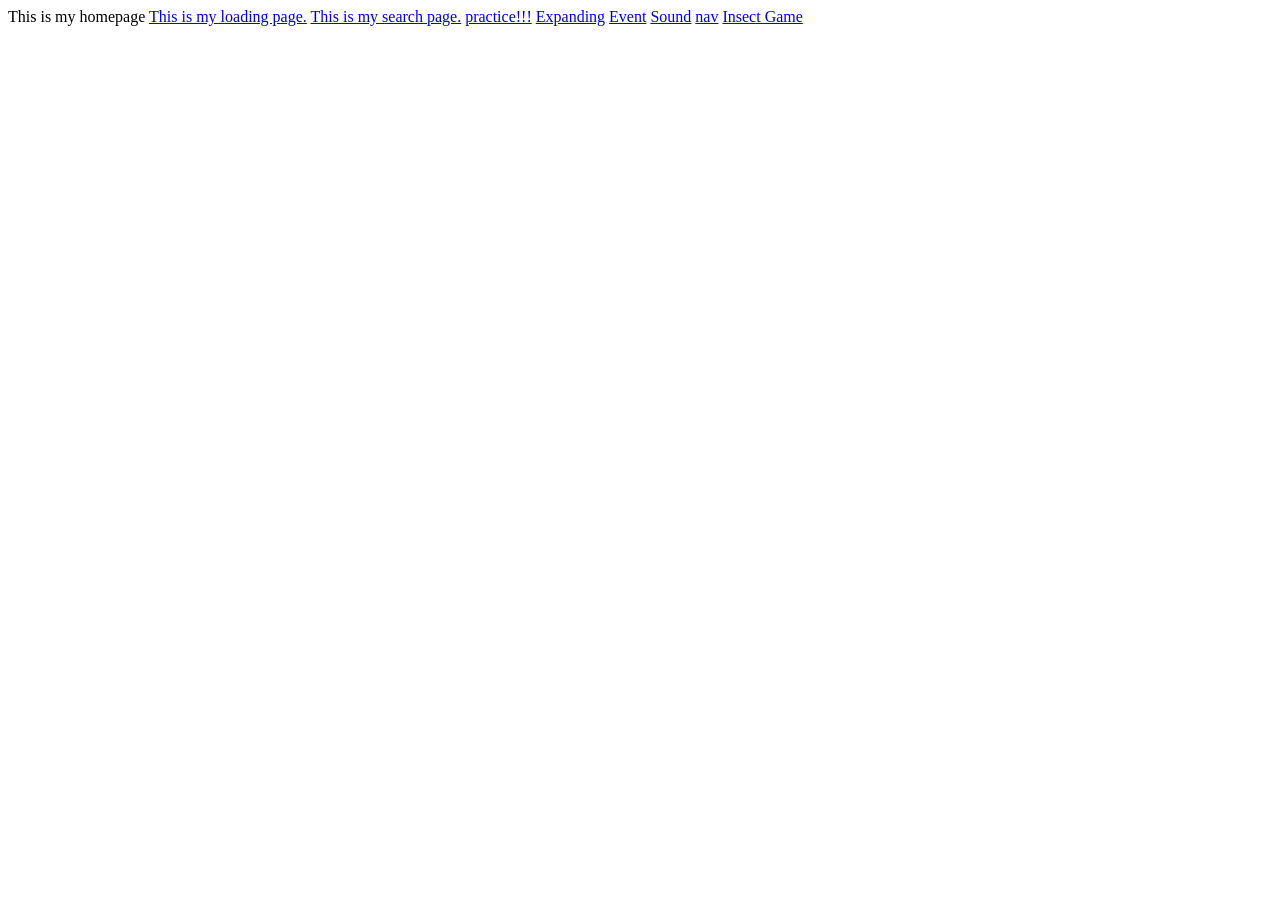
<file: index.html>
<!DOCTYPE html>
<html lang="en">
<head>
    <meta charset="UTF-8">
    <meta name="viewport" content="width=device-width, initial-scale=1.0">
    <title>Home Page</title>
</head>
<body>
    This is my homepage
    <a href="loading.html">This is my loading page.</a>
    <a href="search.html">This is my search page.</a>
    <a href="practice.html">practice!!!</a>
    <a href="expanding.html">Expanding</a>
    <a href="event.html">Event</a>
    <a href="sound.html">Sound</a>
    <a href="nav.html">nav</a>
    <a href="insect.html">Insect Game</a>
</body>
</html>
</file>
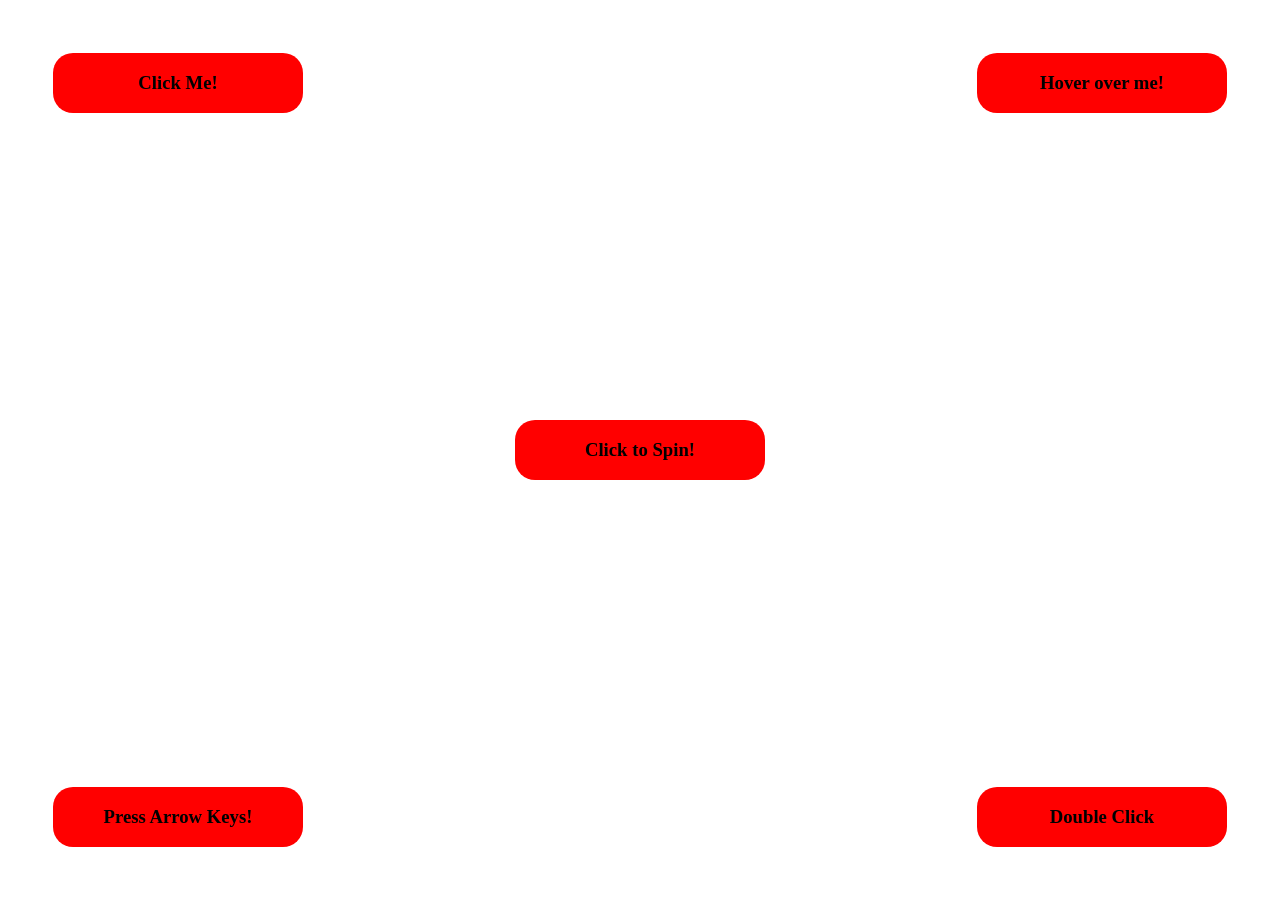
<file: event.html>
<!DOCTYPE html>
<html lang="en">
<head>
    <meta charset="UTF-8">
    <meta name="viewport" content="width=device-width, initial-scale=1.0">
    <title>Event</title>
    <link rel="stylesheet" href="style/event.css">
</head>
<body>
    <div class="rectangle click">
        <h3>Click Me!</h3>
    </div>
    <div class="rectangle move">
        <h3>Press Arrow Keys!</h3>
    </div>
    <div class="rectangle spin">
        <h3>Click to Spin!</h3>
    </div>
    <div class="rectangle hover">
        <h3>Hover over me!</h3>
    </div>
    <div class="rectangle dblclick">
        <h3>Double Click</h3>
    </div>
    <script src="script/event.js"></script>
</body>
</html>
</file>
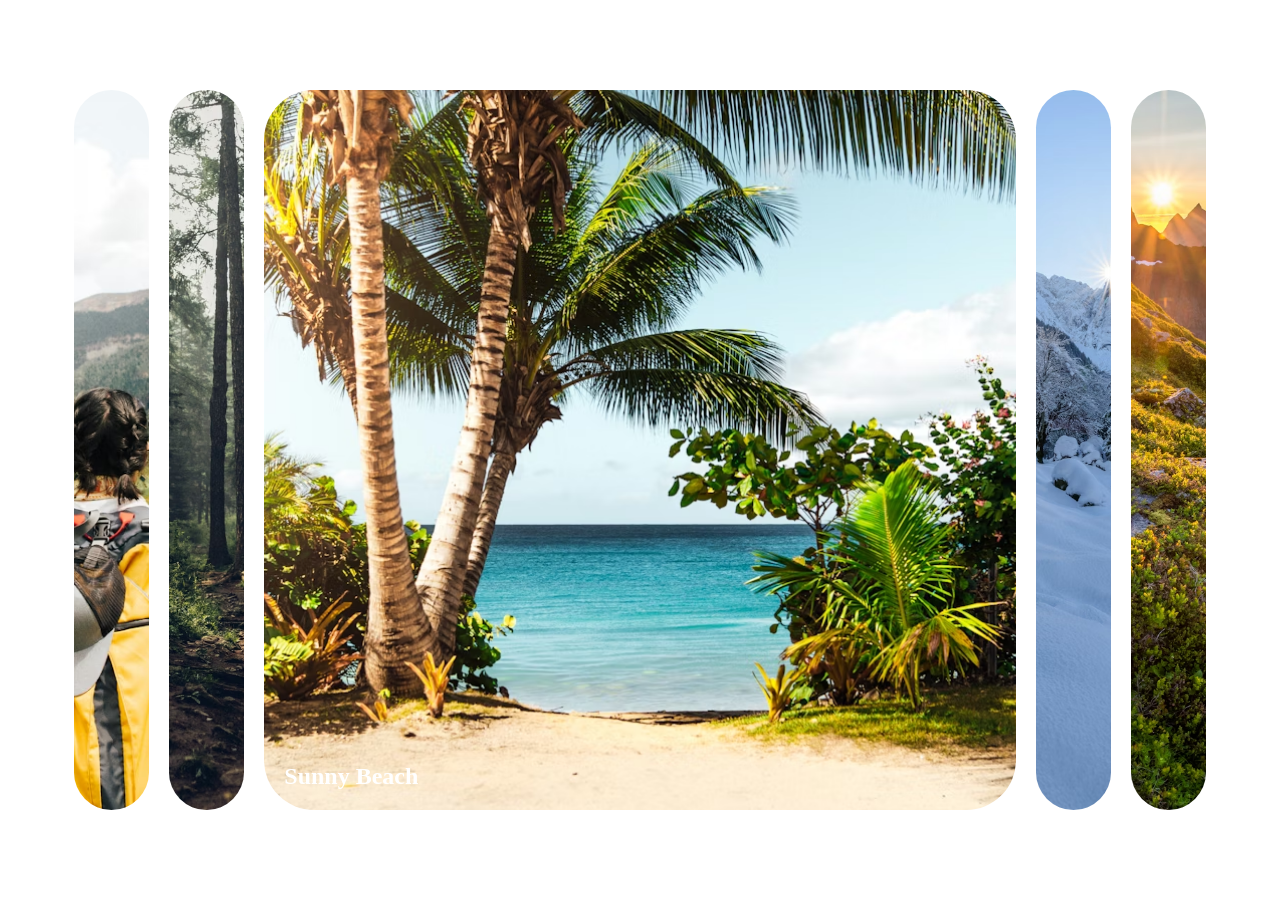
<file: expanding.html>
<!DOCTYPE html>
<html lang="en">
<head>
    <meta charset="UTF-8">
    <meta name="viewport" content="width=device-width, initial-scale=1.0">
    <title>Expanding</title>
    <link rel="stylesheet" href="style/expanding.css">
</head>
<body class="body">
    <div class="container">
        <div class="panel" style="background-image: url('images/explore.avif')">
            <h3>Explore The World</h3>
        </div>
        <div class="panel" style="background-image: url('images/forest.avif')">
            <h3>Wild Forest</h3>
        </div>
        <div class="panel active" style="background-image: url('images/beach.avif')">
            <h3>Sunny Beach</h3>
        </div>
        <div class="panel" style="background-image: url('images/winter.avif')">
            <h3>City On Winter</h3>
        </div>
        <div class="panel" style="background-image: url('images/mountains.avif')">
            <h3>Beautiful Mountains</h3>
        </div>
    </div>
    <script src="script/expanding.js"></script>
</body>
</html>
</file>
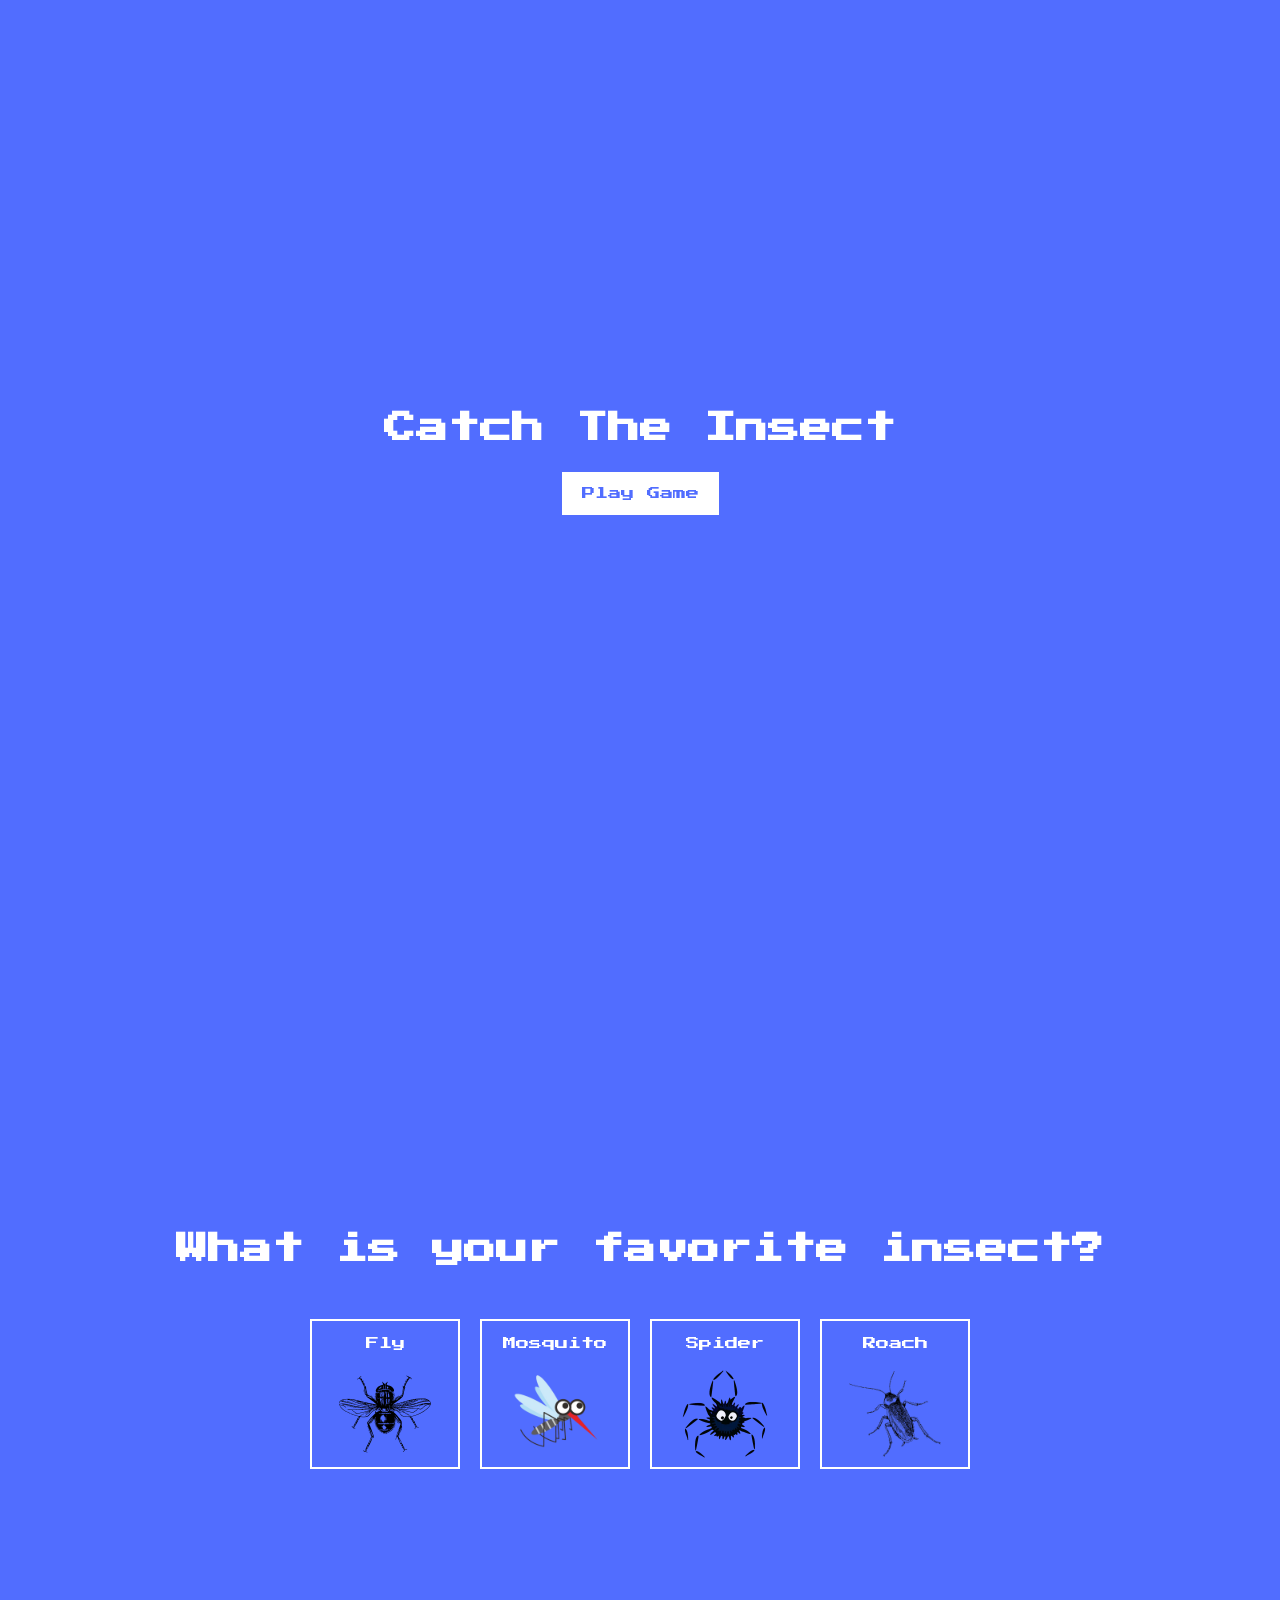
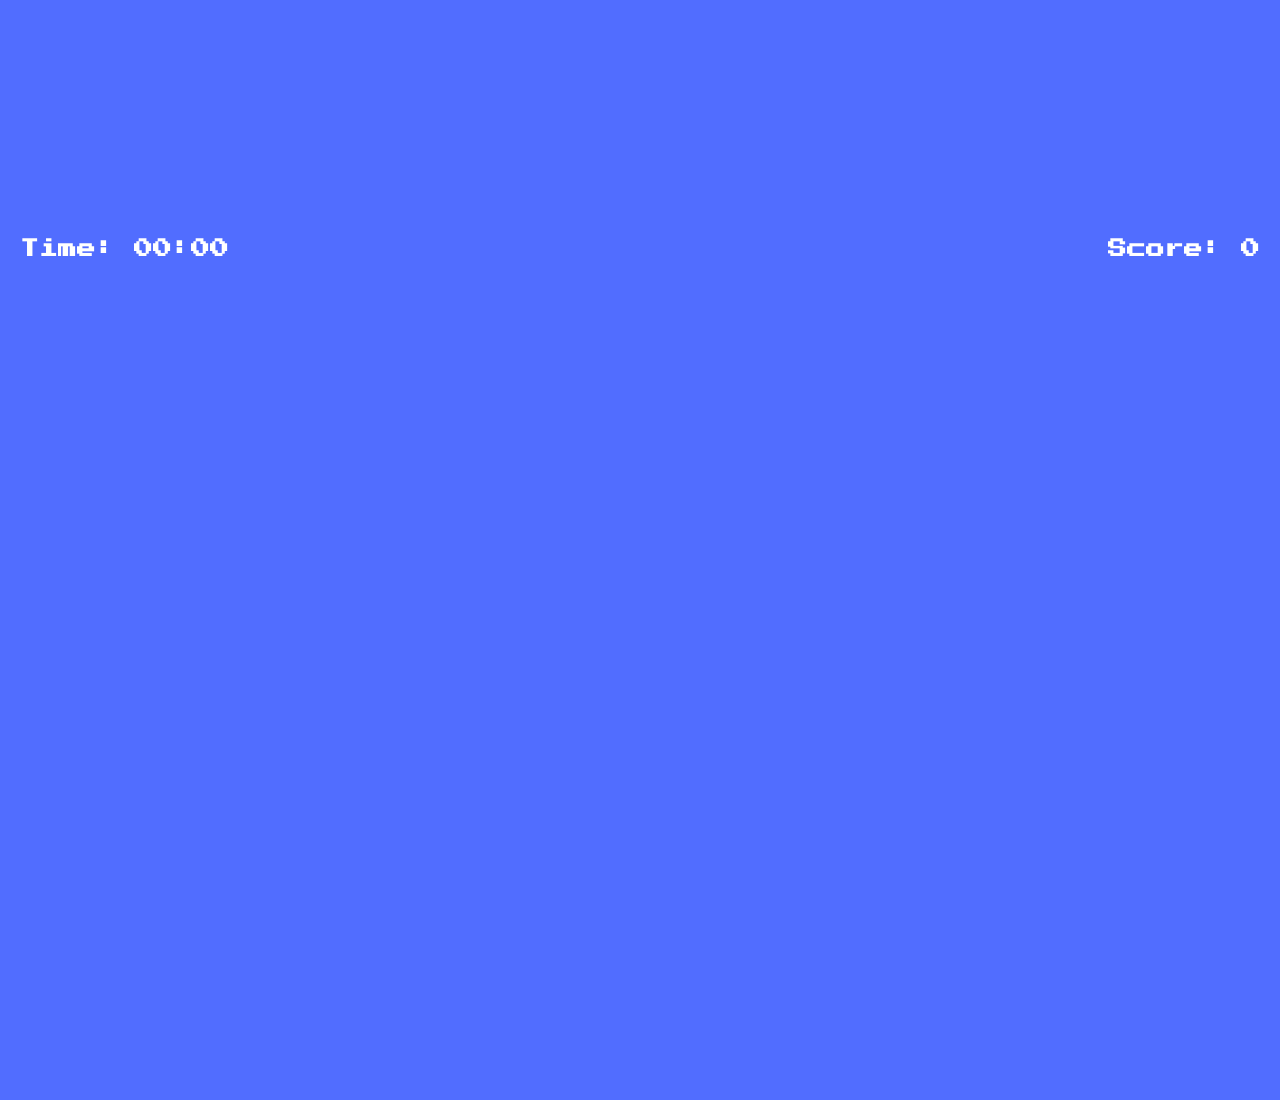
<file: insect.html>
<!DOCTYPE html>
<html lang="en">
<head>
    <meta charset="UTF-8">
    <meta name="viewport" content="width=device-width, initial-scale=1.0">
    <title>Insect Game</title>
    <link rel="stylesheet" href="style/insect.css">
</head>
<body>
    <div class="screen">
        <h1>Catch The Insect</h1>
        <button class="btn" id="start-btn">Play Game</button>
    </div>

    <div class="screen">
        <h1>What is your favorite insect?</h1>
        <ul class = "insects-list">
            <li>
                <button class="choose-insect-btn">
                    <p>Fly</p>
                    <img src="images/flybg.png" alt="Fly">
                </button>
            </li>
            <li>
                <button class="choose-insect-btn">
                    <p>Mosquito</p>
                    <img src="images/mosquitobg.png" alt="mosquito">
                </button>
            </li>
            <li>
                <button class="choose-insect-btn">
                    <p>Spider</p>
                    <img src="images/spiderbg.png" alt="spider">
                </button>
            </li>
            <li>
                <button class="choose-insect-btn">
                    <p>Roach</p>
                    <img src="images/roachbg.png" alt="roach">
                </button>
            </li>
        </ul>
    </div>

    <div class="screen game-container" id="game-container">
        <h3 id="time" class="time">Time: 00:00</h3>
        <h3 id="score" class="score">Score: 0</h3>
        <h5 id="message" class="message">
            Are you annoyed yet? <br>
            You are playing an impossible game!!
        </h5>
    </div>

    <script src="script/insect.js"></script>
</body>
</html>
</file>
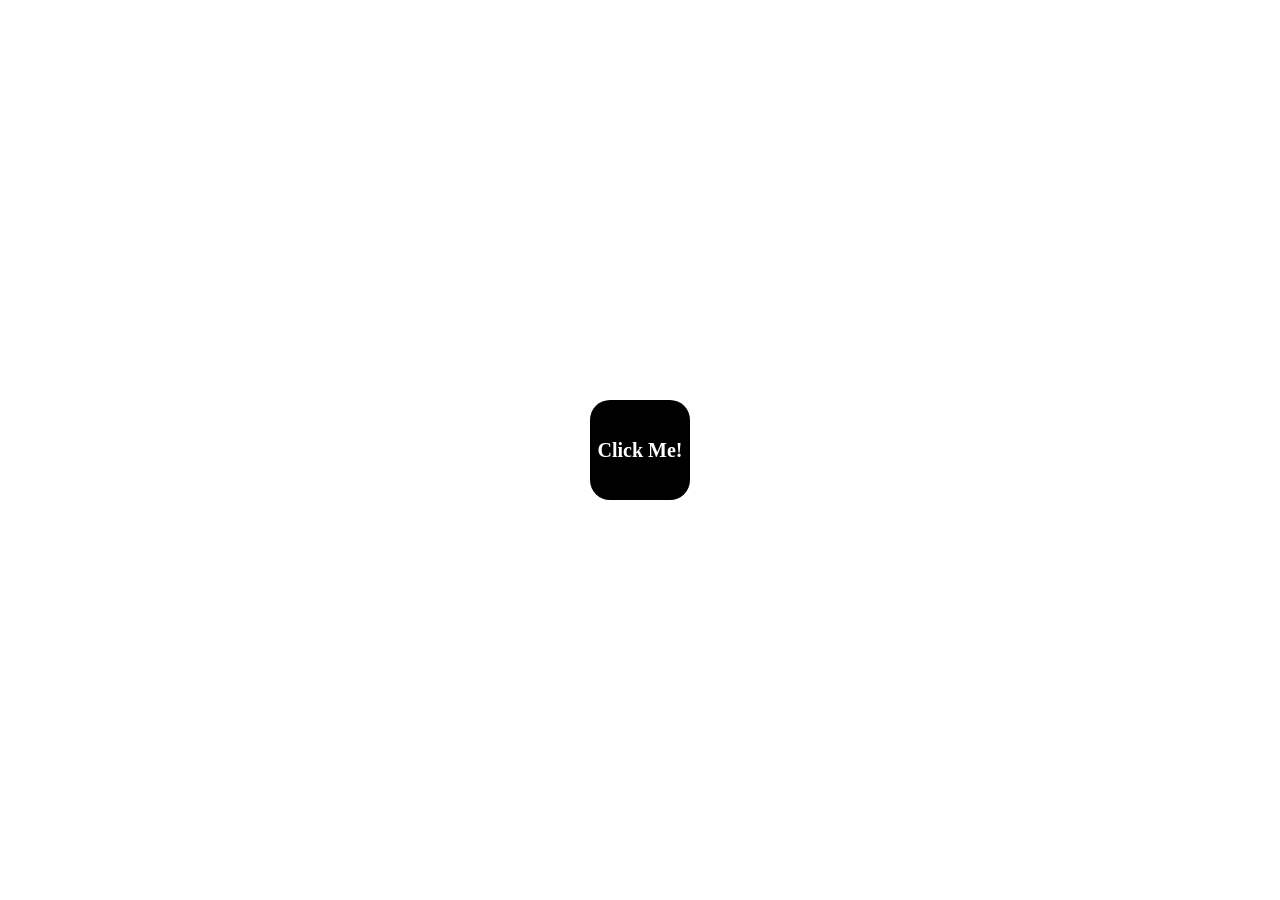
<file: interactivewebpage.html>
<!DOCTYPE html>
<html lang="en">
<head>
    <meta charset="UTF-8">
    <meta name="viewport" content="width=device-width, initial-scale=1.0">
    <title>Interactive Web Page</title>
    <link rel="stylesheet" href="style/interactivewebpage.css">
</head>
<body class = "body">
    <div class = "box">
        <h3>Click Me!</h3>
    </div>
    <script src="script/interactivewebpage.js"></script>
</body>
</html>
</file>
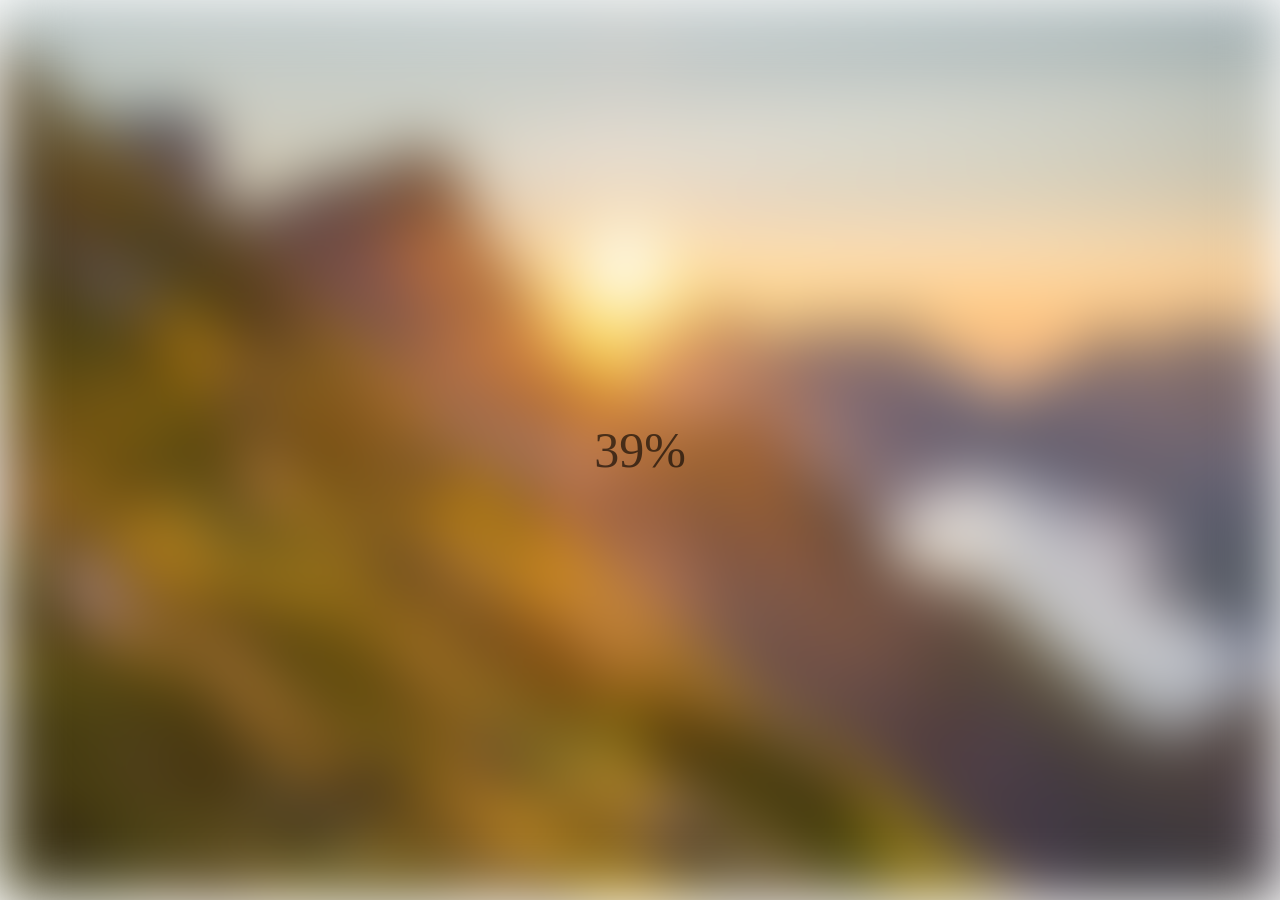
<file: loading.html>
<!DOCTYPE html>
<html lang="en">
<head>
    <meta charset="UTF-8">
    <meta name="viewport" content="width=device-width, initial-scale=1.0">
    <title>Loading</title>
    <link rel="stylesheet" href="style/loading.css">
</head>
<body>
    <section class="bg"></section>
    <div class="loading-text">0%</div>
    <script src="script/loading.js"></script>
</body>
</html>
</file>
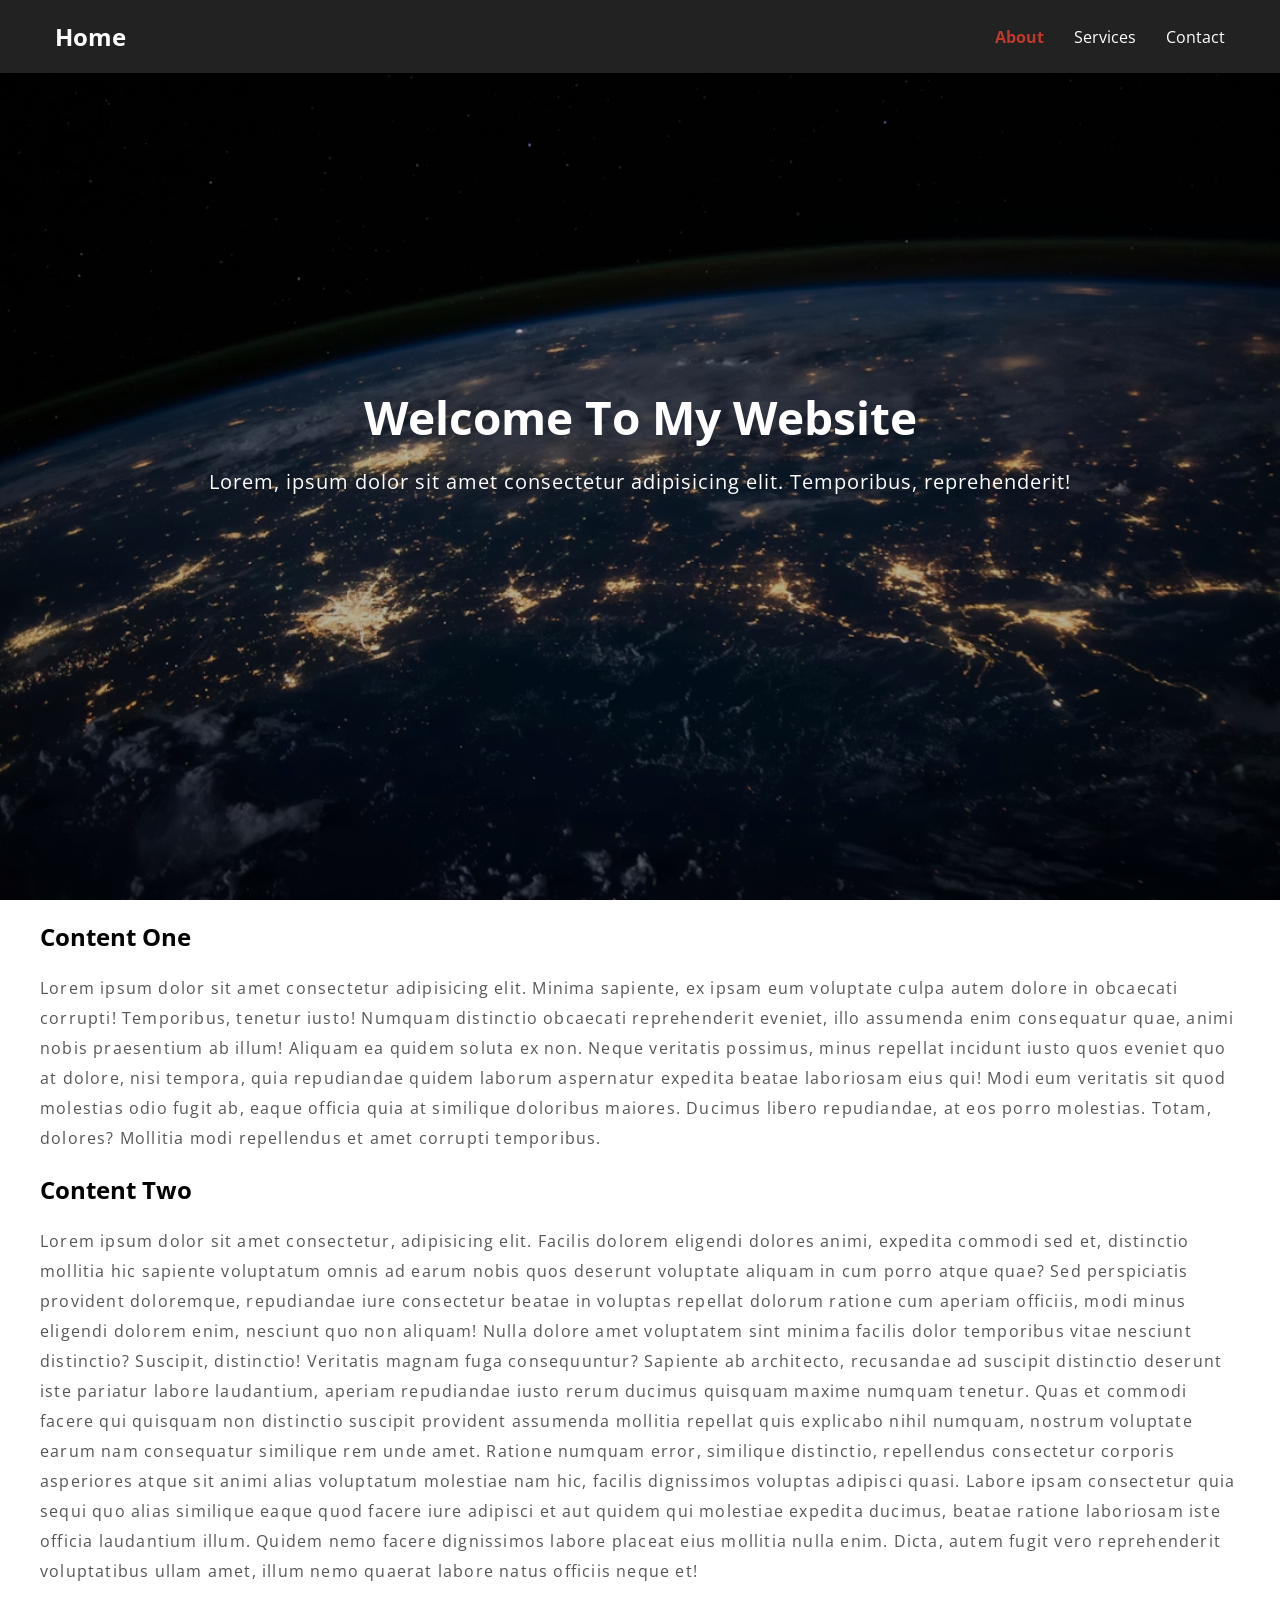
<file: nav.html>
<!DOCTYPE html>
<html lang="en">
<head>
    <meta charset="UTF-8">
    <meta name="viewport" content="width=device-width, initial-scale=1.0">
    <title>Nav Page</title>
    <link rel="stylesheet" href="style/nav.css">
</head>
<body>
    <nav class="nav">
        <div class="container">
            <h1 class="logo">
                <a href="index.html">Home</a>
            </h1>
            <ul>
                <li>
                    <a class="current" href="nav.html">About</a>
                </li>
                <li>
                    <a href="#">Services</a>
                </li>
                <li>
                    <a href="#">Contact</a>
                </li>
            </ul>
        </div>
    </nav>

    <div class="hero">
        <div class="container">
            <h1>Welcome To My Website</h1>
            <p> Lorem, ipsum dolor sit amet consectetur adipisicing elit. Temporibus, reprehenderit!</p>
        </div>
    </div>

    <section class="container content">
        <h2>Content One</h2>
        <p>Lorem ipsum dolor sit amet consectetur adipisicing elit. Minima sapiente, ex ipsam eum voluptate culpa autem dolore in obcaecati corrupti! Temporibus, tenetur iusto! Numquam distinctio obcaecati reprehenderit eveniet, illo assumenda enim consequatur quae, animi nobis praesentium ab illum! Aliquam ea quidem soluta ex non. Neque veritatis possimus, minus repellat incidunt iusto quos eveniet quo at dolore, nisi tempora, quia repudiandae quidem laborum aspernatur expedita beatae laboriosam eius qui! Modi eum veritatis sit quod molestias odio fugit ab, eaque officia quia at similique doloribus maiores. Ducimus libero repudiandae, at eos porro molestias. Totam, dolores? Mollitia modi repellendus et amet corrupti temporibus.</p>

        <h3>Content Two</h3>
        <p>Lorem ipsum dolor sit amet consectetur, adipisicing elit. Facilis dolorem eligendi dolores animi, expedita commodi sed et, distinctio mollitia hic sapiente voluptatum omnis ad earum nobis quos deserunt voluptate aliquam in cum porro atque quae? Sed perspiciatis provident doloremque, repudiandae iure consectetur beatae in voluptas repellat dolorum ratione cum aperiam officiis, modi minus eligendi dolorem enim, nesciunt quo non aliquam! Nulla dolore amet voluptatem sint minima facilis dolor temporibus vitae nesciunt distinctio? Suscipit, distinctio! Veritatis magnam fuga consequuntur? Sapiente ab architecto, recusandae ad suscipit distinctio deserunt iste pariatur labore laudantium, aperiam repudiandae iusto rerum ducimus quisquam maxime numquam tenetur. Quas et commodi facere qui quisquam non distinctio suscipit provident assumenda mollitia repellat quis explicabo nihil numquam, nostrum voluptate earum nam consequatur similique rem unde amet. Ratione numquam error, similique distinctio, repellendus consectetur corporis asperiores atque sit animi alias voluptatum molestiae nam hic, facilis dignissimos voluptas adipisci quasi. Labore ipsam consectetur quia sequi quo alias similique eaque quod facere iure adipisci et aut quidem qui molestiae expedita ducimus, beatae ratione laboriosam iste officia laudantium illum. Quidem nemo facere dignissimos labore placeat eius mollitia nulla enim. Dicta, autem fugit vero reprehenderit voluptatibus ullam amet, illum nemo quaerat labore natus officiis neque et!</p>
    </section>
    <script src="script/nav.js"></script>
</body>
</html>
</file>
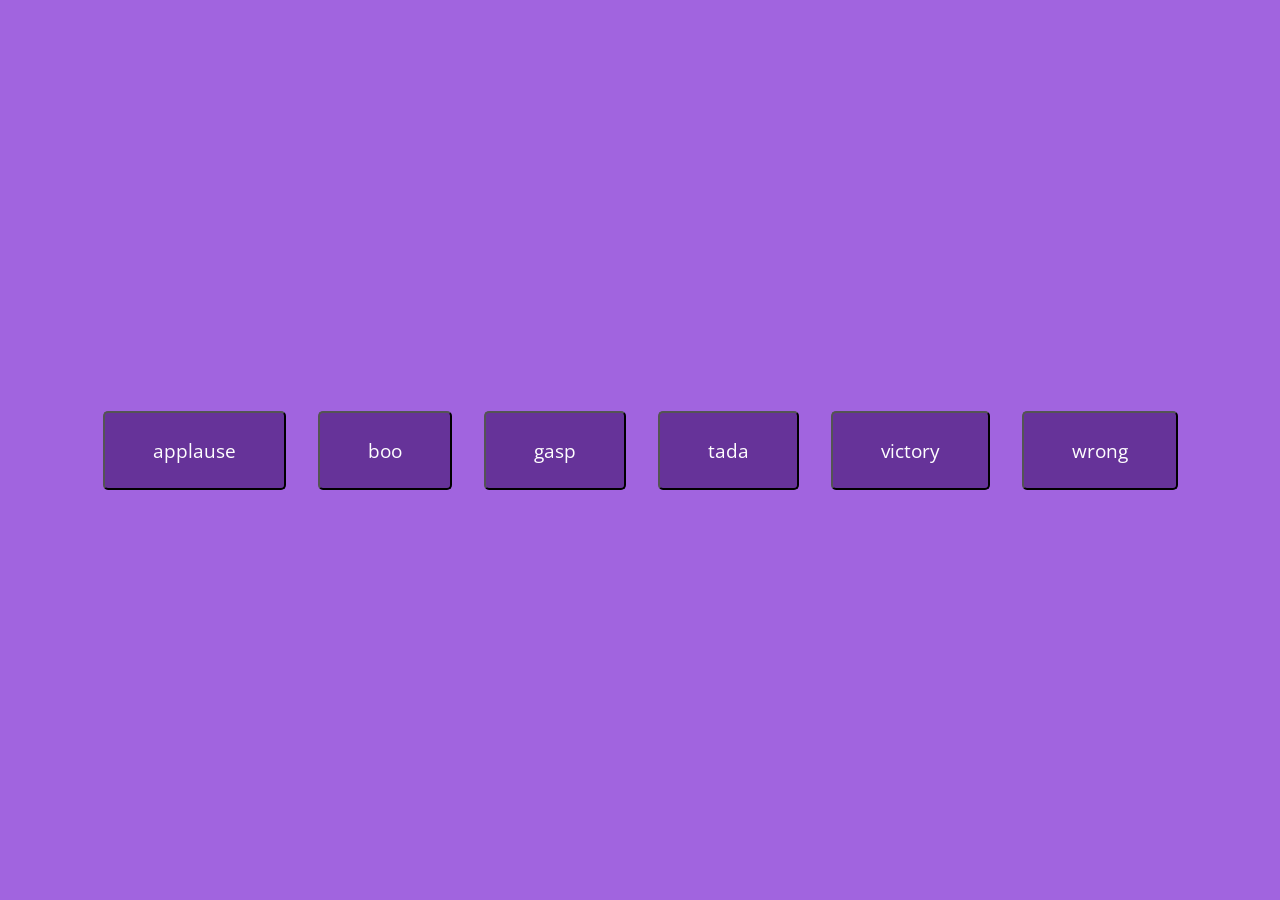
<file: sound.html>
<!DOCTYPE html>
<html lang="en">
<head>
    <meta charset="UTF-8">
    <meta name="viewport" content="width=device-width, initial-scale=1.0">
    <title>Sound</title>
    <link rel="stylesheet" href="style/sound.css">
</head>
<body>
    <audio src="sounds/applause.mp3" class="applause"></audio>
    <audio src="sounds/boo.mp3" class="boo"></audio>
    <audio src="sounds/gasp.mp3" class="gasp"></audio>
    <audio src="sounds/tada.mp3" class="tada"></audio>
    <audio src="sounds/victory.mp3" class="victory"></audio>
    <audio src="sounds/wrong.mp3" class="wrong"></audio>
    <div class="buttons"></div>
    <script src="script/sound.js"></script>
</body>
</html>
</file>
<file: style/event.css>
* {
    box-sizing: border-box;
}


body {
    display: flex;
    height: 100vh;
    align-items: center;
    justify-content: center;
    margin: 0;
}


.rectangle {
    height: 60px;
    width: 250px;
    background: red;
    margin: 3px;
    border-radius: 20px;
    display: flex;
    justify-content: center;
    align-items: center;
}

.click {
    position: absolute;
    top: 50px;
    left: 50px;
}

.move {
    position: absolute;
    bottom: 50px;
    left: 50px;
}

.hover {
    position: absolute;
    top: 50px;
    right: 50px;
}

.dblclick {
    position: absolute;
    bottom: 50px;
    right: 50px;
}


.start {
    animation: spin 1s linear infinite;
}


@keyframes spin {
    from {
        transform: rotate(0deg);
    }
    to {
        transform: rotate(360deg);
    }
}

.orbit {
    animation: orbit 6s linear infinite;
}

@keyframes orbit {
    0% {
        transform:
            translate(150px, 0px)
            rotate(0deg)
            scale(1);
        background: red;
    }

    25% {
        transform:
            translate(0px, 150px)
            rotate(90deg)
            scale(1.3);
        background: orange;
    }

    50% {
        transform:
            translate(-150px, 0px)
            rotate(180deg)
            scale(0.8);
        background: yellow;
    }

    75% {
        transform:
            translate(0px, -150px)
            rotate(270deg)
            scale(1.4);
        background: lime;
    }

    100% {
        transform:
            translate(150px, 0px)
            rotate(360deg)
            scale(1);
        background: red;
    }
}
</file>
<file: style/expanding.css>
* {
    box-sizing: border-box;
}

body {
    height: 100vh;
    display: flex;
    justify-content: center;
    align-items: center;
    margin: 0;
}

.container {
    display: flex;
    width: 90vw;
}

.panel {
    background-size: cover;
    background-position: center;
    background-repeat: no-repeat;
    height: 80vh;
    border-radius: 50px;
    color: white;
    cursor: pointer;
    flex: 1;
    margin: 10px;
    position: relative;
    transition: flex 1s ease-in;
}

h3 {
    position: absolute;
    bottom: 20px;
    left: 20px;
    font-size: 24px;
    margin: 0px;
    opacity: 0;
    transition: opacity 1s ease-in 0.5s;
}

.panel.active {
    flex: 10;
}

.panel.active h3 {
    opacity: 1;
}
</file>
<file: style/insect.css>
@import url('https://fonts.googleapis.com/css2?family=Press+Start+2P&display=swap');

* {
    box-sizing: border-box;
}

body {
    font-family: "Press Start 2P", system-ui;
    background: #516dff;
    color: #ffffff;
    height: 100vh;
    overflow: hidden;
    margin: 0;
    text-align: center;
}



.screen {
    height: 100vh;
    width: 100vw;
    display: flex;
    align-items: center;
    justify-content: center;
    flex-direction: column;
    transition: margin 0.5s ease-out;
}

.screen.up {
    margin-top: -100vh;
}

h1 {
    line-height: 1.4;
}

.btn {
    border: 0;
    background: #ffffff;
    color: #516dff;
    padding: 15px 20px;
    cursor: pointer;
    font-family: "Press Start 2P", system-ui;
}

.btn:hover {
    opacity: 0.9;
}

.insects-list {
    display: flex;
    flex-wrap: wrap;
    justify-content: center;
    list-style-type: none;
    padding: 0px;
}

.insects-list li {
    margin: 10px;
}

.choose-insect-btn {
    background: transparent;
    color: #ffffff;
    border: 2px solid #ffffff;
    cursor: pointer;
    font-family: "Press Start 2P", system-ui;
    width: 150px;
    height: 150px;
}

.choose-insect-btn:hover {
    background: #ffffff;
    color: #516dff;
}

.choose-insect-btn:active {
    background: #ffffff;
    opacity: 0.7;
}

.choose-insect-btn img {
    width: 100px;
    height: 100px;
    object-fit: contain;
}

.game-container {
    position: relative;
}

.time {
    position: absolute;
    top: 20px;
    left: 20px;
}

.score {
    position: absolute;
    top: 20px;
    right: 20px;
}

.message {
    line-height: 1.7;
    background: #000000;
    width: 100%;
    padding: 20px;
    z-index: 100;
    text-align: center;
    opacity: 1;
    transform: scale(0);
}

.message.visible {
    opacity: 1;
    transform: scale(1);
}

.insect {
    width: 100px;
    height: 100px;
    cursor: pointer;
    display: flex;
    align-items: center;
    justify-content: center;
    position: absolute;
}

.insect.caught {
    transform: scale(0);
}

.insect img {
    width: 100px;
    height: 100px;
}
</file>
<file: style/interactivewebpage.css>
* {
    box-sizing: border-box;
}

body {
    display: flex;
    height: 100vh;
    align-items: center;
    justify-content: center;
    margin: 0;
}

.box {
    height: 100px;
    width: 100px;
    background: black;
    border-radius: 20px;
    display: flex;
    justify-content: center;
    align-items: center;
}

.box h3 {
    position: absolute;
    align-items: center;
    justify-content: center;
    font-size: 20px;
    color: white;
}
</file>
<file: style/loading.css>
* {
    box-sizing: border-box;
}

body {
    height: 100vh;
    display: flex;
    align-items: center;
    justify-content: center;
    margin: 0;
}

.loading-text {
    font-size: 50px;
    opacity: 1;
}

.bg {
    width: 100vw;
    height: 100vh;
    background-image: url('../images/mountains.avif');
    position: absolute;
    background-repeat: no-repeat;
    background-size: cover;
    z-index: -1;
    filter: blur(100px);
}
</file>
<file: style/nav.css>
@import url('https://fonts.googleapis.com/css2?family=Open+Sans:ital,wght@0,300..800;1,300..800&family=Roboto:ital,wght@0,100..900;1,100..900&display=swap');

* {
    box-sizing: border-box;
    margin: 0;
    padding: 0;
}


body {
    font-family: 'Open Sans', sans-serif;
    background: #ffffff;
    padding-bottom: 50px;
}

.container {
    max-width: 1200px;
    margin: 0 auto;
}

.nav {
    position: fixed;
    background: #222222;
    top: 0;
    left: 0;
    right: 0;
    transition: all 0.3s ease-in-out;
}

.nav .container {
    display: flex;
    align-items: center;
    justify-content: space-between;
    padding: 20px 0px;
}

.nav ul {
    display: flex;
    align-items: center;
    justify-content: center;
    list-style-type: none;
}

.nav a {
    color: #ffffff;
    text-decoration: none;
    padding: 7px 15px;
}


.nav.active {
    background-color: #ffffff;
}

.nav.active a {
    color: #000000;
}

.nav.active .container {
    padding: 10px 0;
}

.nav a:hover {
    font-weight: bold;
    color: #c0392b;
}

 .nav a.current {
    font-weight: bold;
    color: #c0392b;
}

.hero {
    background-image: url('../images/cs.avif');
    height: 100vh;
    background-repeat: no-repeat;
    background-position: bottom center;
    color: #ffffff;
    display: flex;
    justify-content: center;
    align-items: center;
    text-align: center;
    position: relative;
    margin-bottom: 20px;
    z-index: -2;
    background-size: cover;
}

.hero::before {
    content: '';
    position: absolute;
    top: 0px;
    left: 0px;
    width: 100%;
    height: 100%;
    z-index: -1;
    background: #000000;
    opacity: 0.3;
}

.hero h1 {
    font-size: 46px;
    margin: -20px 0px 20px;
}

.hero p {
    font-size: 20px;
    letter-spacing: 1px;
}

.content h2 {
    font-size: 150%;
    margin: 20px 0px;
}

.content h3 {
    font-size: 150%;
    margin: 20px 0px;
}

.content p {
    color: #555555;
    line-height: 30px;
    letter-spacing: 1.2px;
}
</file>
<file: style/sound.css>
@import url('https://fonts.googleapis.com/css2?family=Open+Sans:ital,wght@0,300..800;1,300..800&family=Roboto:ital,wght@0,100..900;1,100..900&display=swap');


* {
    box-sizing: border-box;
}

body {
    font-family: "Open Sans", sans-serif;
    background: rgb(161, 100, 223);
    height: 100vh;
    display: flex;
    align-items: center;
    justify-content: center;
    margin: 0;
}

.btn {
    font-family: "Open Sans", sans-serif;
    background: rebeccapurple;
    color: white;
    margin: 1rem;
    padding: 1.5rem 3rem;
    font-size: 1.2rem;
    cursor: pointer;
    border-radius: 5px;
}

.btn:hover {
    opacity: 0.9;
}
</file>
